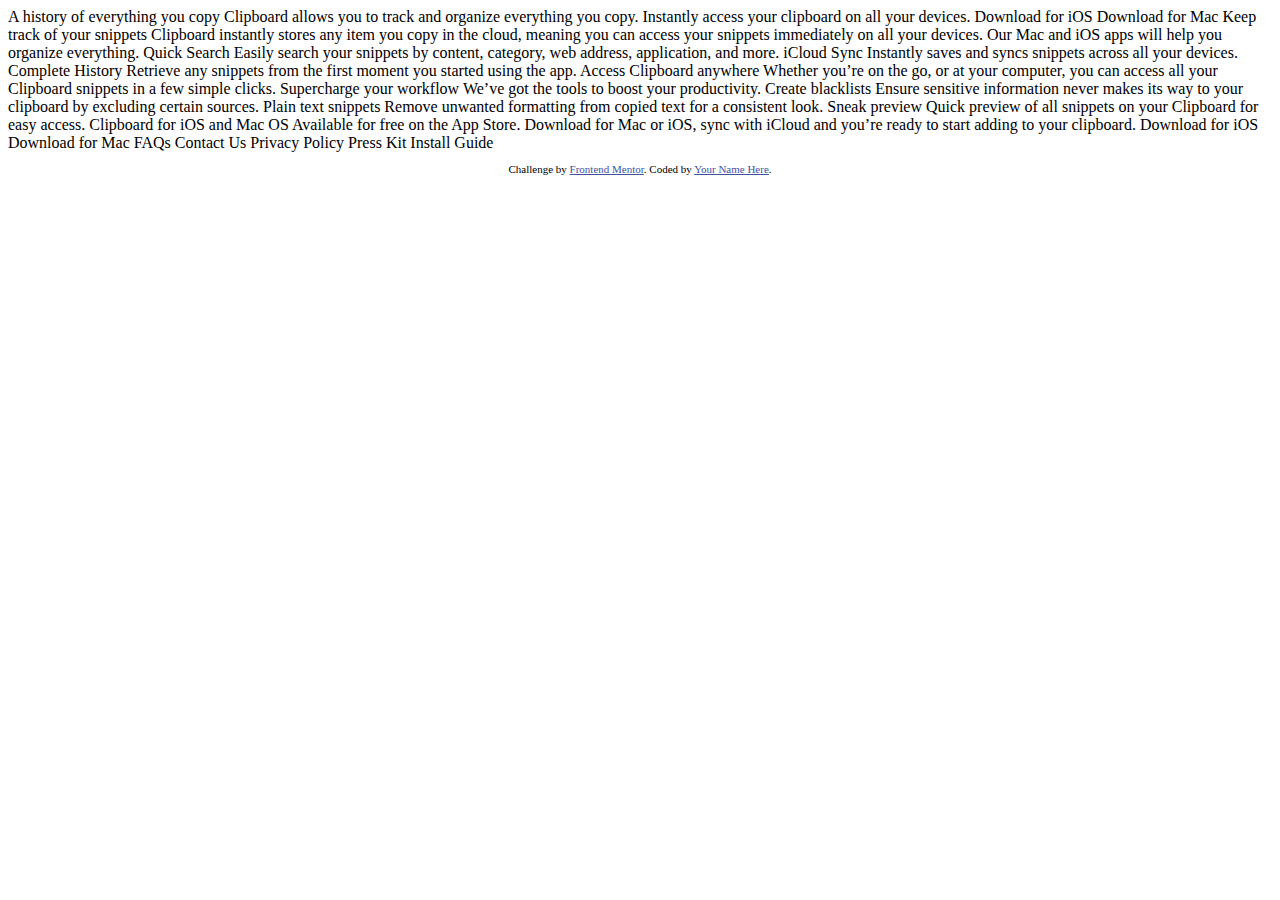
<file: clipboard-landing-page-master/index.html>
<!DOCTYPE html>
<html lang="en">
<head>
  <meta charset="UTF-8">
  <meta name="viewport" content="width=device-width, initial-scale=1.0"> <!-- displays site properly based on user's device -->

  <link rel="icon" type="image/png" sizes="32x32" href="./images/favicon-32x32.png">
  
  <title>Frontend Mentor | Clipboard landing page</title>

  <!-- Feel free to remove these styles or customise in your own stylesheet 👍 -->
  <style>
    .attribution { font-size: 11px; text-align: center; }
    .attribution a { color: hsl(228, 45%, 44%); }
  </style>
</head>
<body>

  A history of everything you copy

  Clipboard allows you to track and organize everything you 
  copy. Instantly access your clipboard on all your devices.

  Download for iOS
  Download for Mac

  Keep track of your snippets

  Clipboard instantly stores any item you copy in the cloud, 
  meaning you can access your snippets immediately on all your 
  devices. Our Mac and iOS apps will help you organize everything.

  Quick Search

  Easily search your snippets by content, category, web address, application, and more.

  iCloud Sync

  Instantly saves and syncs snippets across all your devices.

  Complete History

  Retrieve any snippets from the first moment you started using the app.

  Access Clipboard anywhere

  Whether you’re on the go, or at your computer, you can access all your Clipboard 
  snippets in a few simple clicks.

  Supercharge your workflow

  We’ve got the tools to boost your productivity.

  Create blacklists

  Ensure sensitive information never makes its way to your clipboard by excluding certain sources.

  Plain text snippets

  Remove unwanted formatting from copied text for a consistent look.

  Sneak preview

  Quick preview of all snippets on your Clipboard for easy access.

  Clipboard for iOS and Mac OS

  Available for free on the App Store. Download for Mac or iOS, sync with iCloud 
  and you’re ready to start adding to your clipboard.

  Download for iOS
  Download for Mac

  FAQs
  Contact Us
  Privacy Policy
  Press Kit
  Install Guide
  
  <footer>
    <p class="attribution">
      Challenge by <a href="https://www.frontendmentor.io?ref=challenge" target="_blank">Frontend Mentor</a>. 
      Coded by <a href="#">Your Name Here</a>.
    </p>
  </footer>
</body>
</html>
</file>
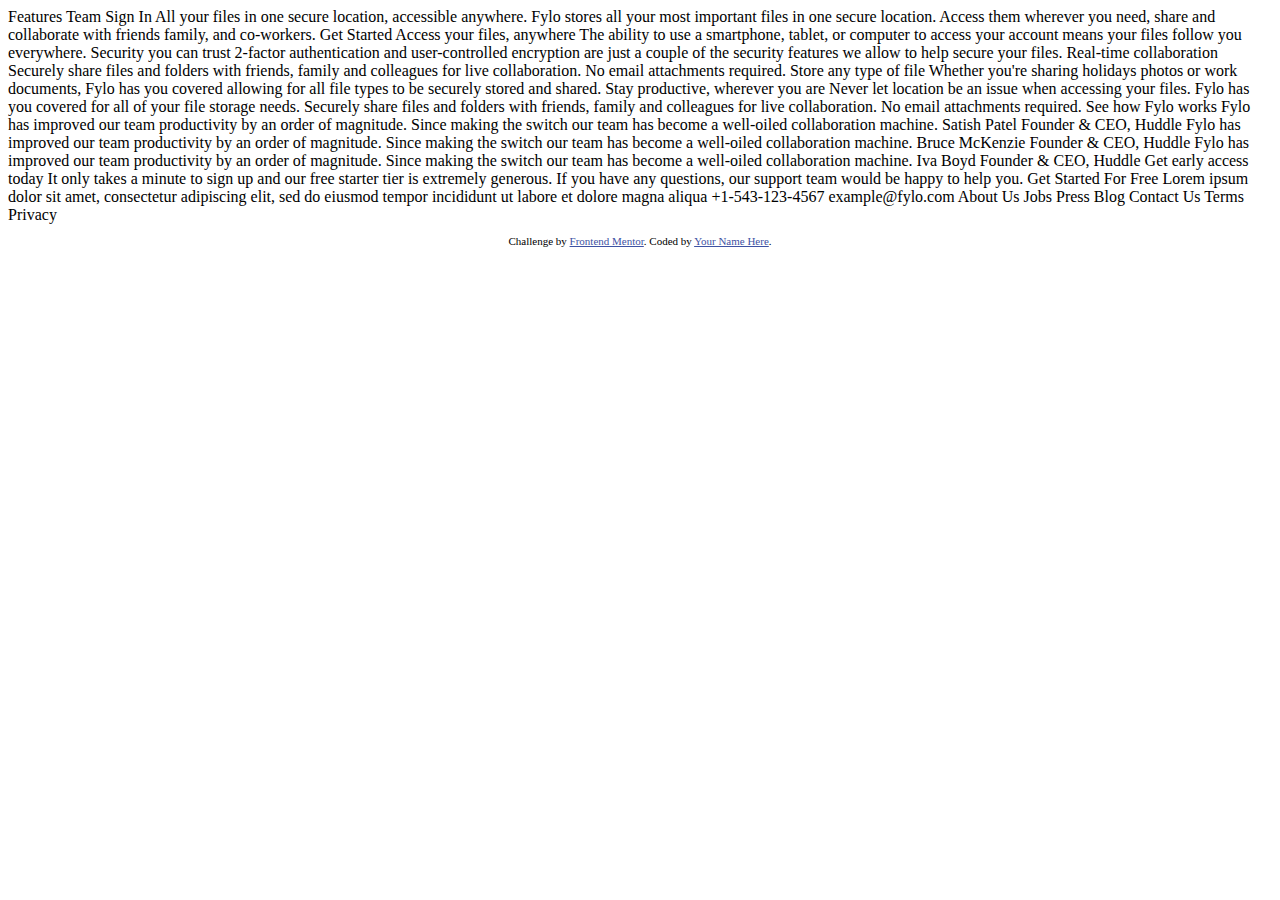
<file: fylo-dark-theme-landing-page-master/index.html>
<!DOCTYPE html>
<html lang="en">
<head>
  <meta charset="UTF-8">
  <meta name="viewport" content="width=device-width, initial-scale=1.0"> <!-- displays site properly based on user's device -->

  <link rel="icon" type="image/png" sizes="32x32" href="./images/favicon-32x32.png">
  
  <title>Frontend Mentor | Fylo landing page with dark theme and features grid</title>

  <!-- Feel free to remove these styles or customise in your own stylesheet 👍 -->
  <style>
    .attribution { font-size: 11px; text-align: center; }
    .attribution a { color: hsl(228, 45%, 44%); }
  </style>
</head>
<body>
  Features
  Team
  Sign In

  All your files in one secure location, accessible anywhere.

  Fylo stores all your most important files in one secure location. Access them wherever 
  you need, share and collaborate with friends family, and co-workers.

  Get Started

  Access your files, anywhere

  The ability to use a smartphone, tablet, or computer to access your account means your 
  files follow you everywhere.

  Security you can trust

  2-factor authentication and user-controlled encryption are just a couple of the security 
  features we allow to help secure your files.

  Real-time collaboration

  Securely share files and folders with friends, family and colleagues for live collaboration. 
  No email attachments required.

  Store any type of file

  Whether you're sharing holidays photos or work documents, Fylo has you covered allowing for all 
  file types to be securely stored and shared.

  Stay productive, wherever you are

  Never let location be an issue when accessing your files. Fylo has you covered for all of your file 
  storage needs.

  Securely share files and folders with friends, family and colleagues for live collaboration. No email 
  attachments required.

  See how Fylo works

  Fylo has improved our team productivity by an order of magnitude. Since making the switch our team has 
  become a well-oiled collaboration machine.

  Satish Patel
  Founder & CEO, Huddle

  Fylo has improved our team productivity by an order of magnitude. Since making the switch our team has 
  become a well-oiled collaboration machine.

  Bruce McKenzie
  Founder & CEO, Huddle

  Fylo has improved our team productivity by an order of magnitude. Since making the switch our team has 
  become a well-oiled collaboration machine.

  Iva Boyd
  Founder & CEO, Huddle

  Get early access today

  It only takes a minute to sign up and our free starter tier is extremely generous. If you have any 
  questions, our support team would be happy to help you.

  Get Started For Free

  Lorem ipsum dolor sit amet, consectetur adipiscing elit, sed do eiusmod tempor incididunt ut labore et 
  dolore magna aliqua

  +1-543-123-4567
  example@fylo.com

  About Us
  Jobs
  Press
  Blog

  Contact Us
  Terms
  Privacy

  <footer>
    <p class="attribution">
      Challenge by <a href="https://www.frontendmentor.io?ref=challenge" target="_blank">Frontend Mentor</a>. 
      Coded by <a href="#">Your Name Here</a>.
    </p>
  </footer>
</body>
</html>
</file>
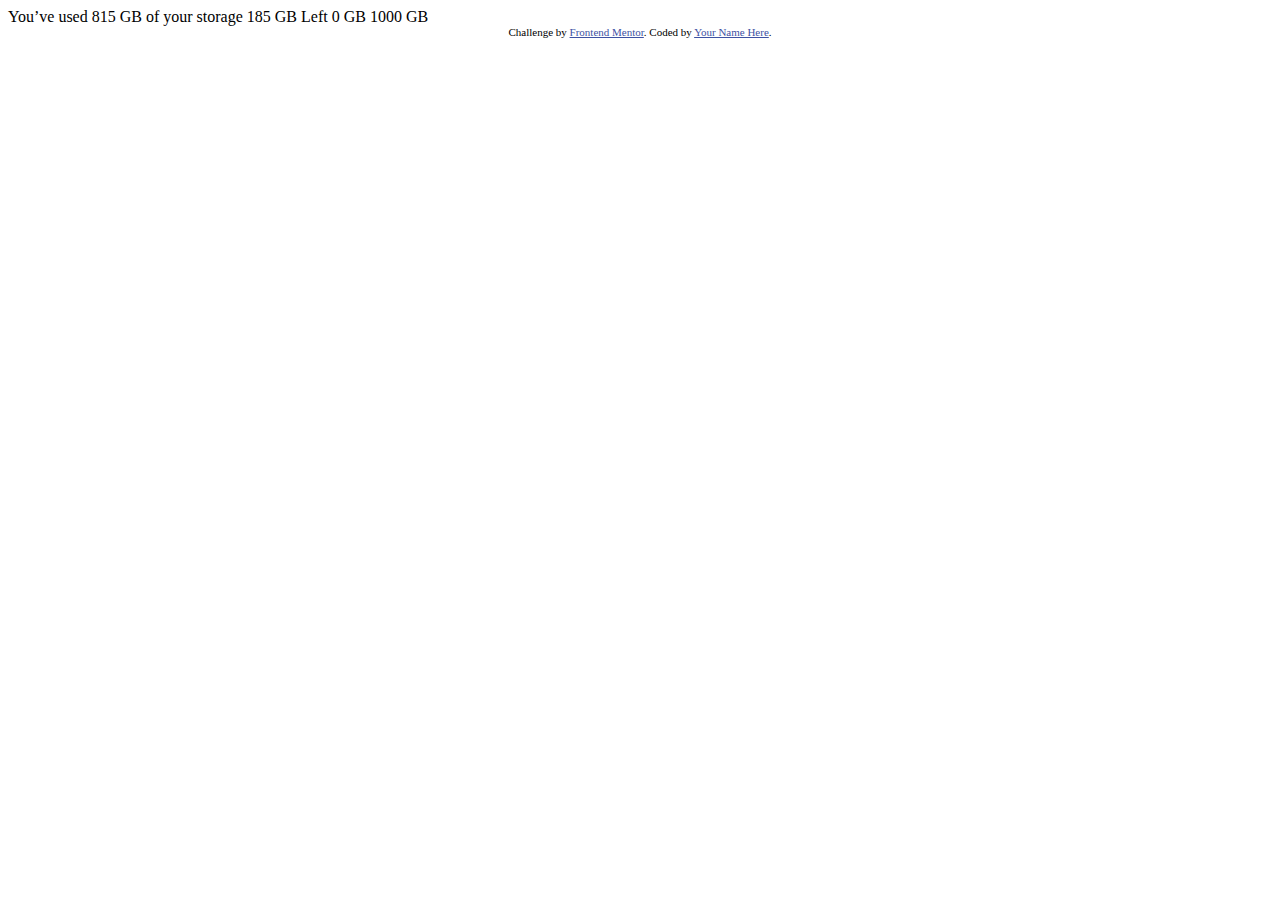
<file: fylo-data-storage-component-master/index.html>
<!DOCTYPE html>
<html lang="en">
<head>
  <meta charset="UTF-8">
  <meta name="viewport" content="width=device-width, initial-scale=1.0"> <!-- displays site properly based on user's device -->

  <link rel="icon" type="image/png" sizes="32x32" href="./images/favicon-32x32.png">
  
  <title>Frontend Mentor | Fylo data storage component</title>

  <!-- Feel free to remove these styles or customise in your own stylesheet 👍 -->
  <style>
    .attribution { font-size: 11px; text-align: center; }
    .attribution a { color: hsl(228, 45%, 44%); }
  </style>
</head>
<body>

  You’ve used 815 GB of your storage

  185 GB Left
  
  0 GB
  1000 GB
  
  <div class="attribution">
    Challenge by <a href="https://www.frontendmentor.io?ref=challenge" target="_blank">Frontend Mentor</a>. 
    Coded by <a href="#">Your Name Here</a>.
  </div>
</body>
</html>
</file>
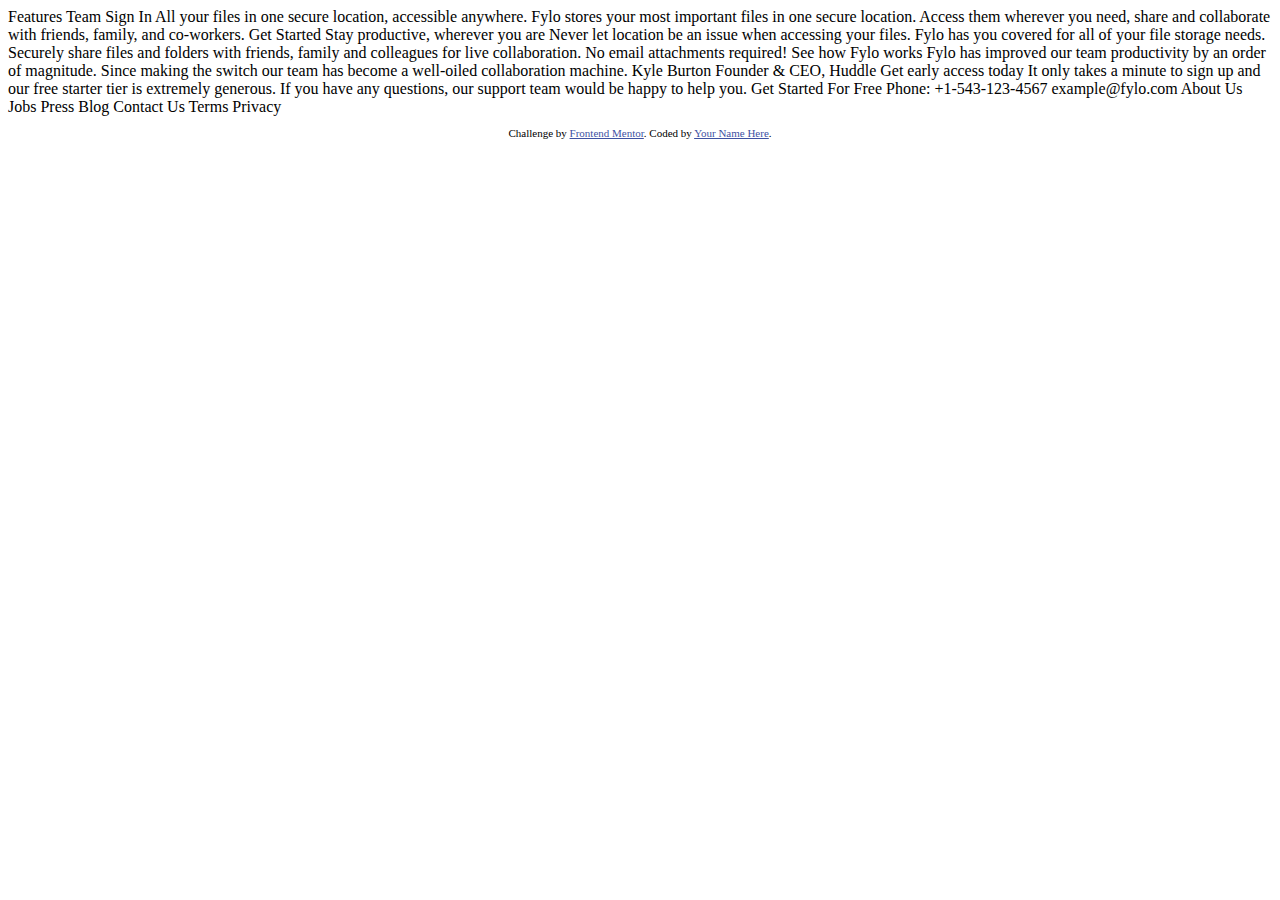
<file: fylo-landing-page-with-two-column-layout-master/index.html>
<!DOCTYPE html>
<html lang="en">
<head>
  <meta charset="UTF-8">
  <meta name="viewport" content="width=device-width, initial-scale=1.0"> <!-- displays site properly based on user's device -->

  <link rel="icon" type="image/png" sizes="32x32" href="./images/favicon-32x32.png">
  
  <title>Frontend Mentor | Fylo landing page with two column layout</title>

  <!-- Feel free to remove these styles or customise in your own stylesheet 👍 -->
  <style>
    .attribution { font-size: 11px; text-align: center; }
    .attribution a { color: hsl(228, 45%, 44%); }
  </style>
</head>
<body>

  Features
  Team
  Sign In

  All your files in one secure location, accessible anywhere.

  Fylo stores your most important files in one secure location. 
  Access them wherever you need, share and collaborate with friends, 
  family, and co-workers.

  Get Started

  Stay productive, wherever you are

  Never let location be an issue when accessing your files. Fylo has you 
  covered for all of your file storage needs.

  Securely share files and folders with friends, family and colleagues for 
  live collaboration. No email attachments required!

  See how Fylo works

  Fylo has improved our team productivity by an order of magnitude. Since 
  making the switch our team has become a well-oiled collaboration machine.

  Kyle Burton
  Founder & CEO, Huddle

  Get early access today

  It only takes a minute to sign up and our free starter tier is extremely generous. 
  If you have any questions, our support team would be happy to help you.

  Get Started For Free

  Phone: +1-543-123-4567
  example@fylo.com

  About Us
  Jobs
  Press
  Blog

  Contact Us
  Terms
  Privacy

  <footer>
    <p class="attribution">
      Challenge by <a href="https://www.frontendmentor.io?ref=challenge" target="_blank">Frontend Mentor</a>. 
      Coded by <a href="#">Your Name Here</a>.
    </p>
  </footer>
</body>
</html>
</file>
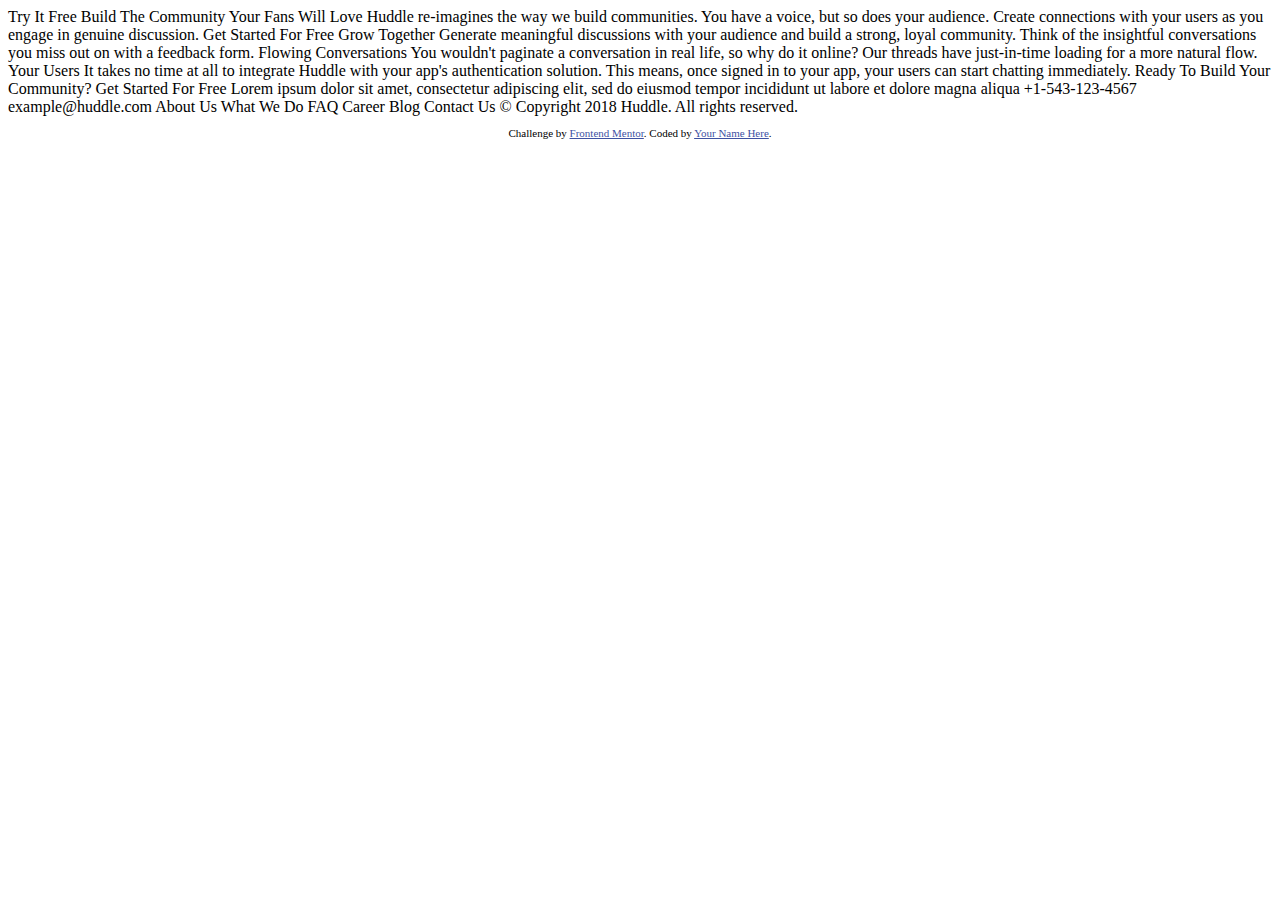
<file: huddle-landing-page-with-alternating-feature-blocks-master/index.html>
<!DOCTYPE html>
<html lang="en">
<head>
  <meta charset="UTF-8">
  <meta name="viewport" content="width=device-width, initial-scale=1.0"> <!-- displays site properly based on user's device -->

  <link rel="icon" type="image/png" sizes="32x32" href="./images/favicon-32x32.png">
  
  <title>Frontend Mentor | Huddle landing page with alternating feature blocks</title>

  <!-- Feel free to remove these styles or customise in your own stylesheet 👍 -->
  <style>
    .attribution { font-size: 11px; text-align: center; }
    .attribution a { color: hsl(228, 45%, 44%); }
  </style>
</head>
<body>

  Try It Free

  Build The Community Your Fans Will Love

  Huddle re-imagines the way we build communities. You have a voice, but so does your audience. 
  Create connections with your users as you engage in genuine discussion. 

  Get Started For Free

  Grow Together

  Generate meaningful discussions with your audience and build a strong, loyal community. 
  Think of the insightful conversations you miss out on with a feedback form. 

  Flowing Conversations

  You wouldn't paginate a conversation in real life, so why do it online? Our threads 
  have just-in-time loading for a more natural flow.

  Your Users

  It takes no time at all to integrate Huddle with your app's authentication solution. 
  This means, once signed in to your app, your users can start chatting immediately.

  Ready To Build Your Community?

  Get Started For Free

  Lorem ipsum dolor sit amet, consectetur adipiscing elit, sed do eiusmod tempor 
  incididunt ut labore et dolore magna aliqua

  +1-543-123-4567
  example@huddle.com

  About Us
  What We Do
  FAQ

  Career
  Blog
  Contact Us

  &copy; Copyright 2018 Huddle. All rights reserved.

  <footer>
    <p class="attribution">
      Challenge by <a href="https://www.frontendmentor.io?ref=challenge" target="_blank">Frontend Mentor</a>. 
      Coded by <a href="#">Your Name Here</a>.
    </p>
  </footer>
</body>
</html>
</file>
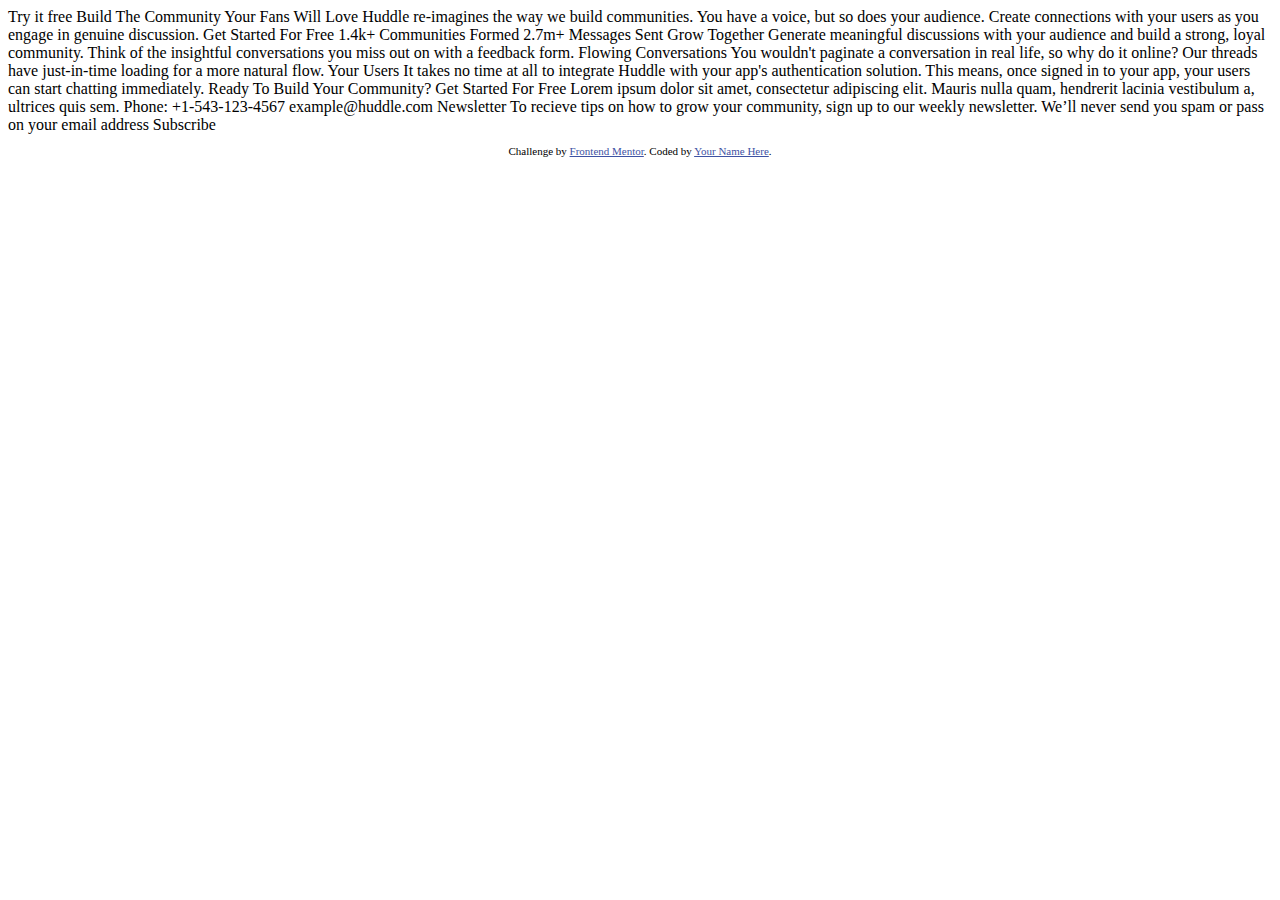
<file: huddle-landing-page-with-curved-sections-master/index.html>
<!DOCTYPE html>
<html lang="en">
<head>
  <meta charset="UTF-8">
  <meta name="viewport" content="width=device-width, initial-scale=1.0"> <!-- displays site properly based on user's device -->

  <link rel="icon" type="image/png" sizes="32x32" href="./images/favicon-32x32.png">
  
  <title>Frontend Mentor | Huddle landing page with curved sections</title>

  <!-- Feel free to remove these styles or customise in your own stylesheet 👍 -->
  <style>
    .attribution { font-size: 11px; text-align: center; }
    .attribution a { color: hsl(228, 45%, 44%); }
  </style>
</head>
<body>
  Try it free

  Build The Community Your Fans Will Love

  Huddle re-imagines the way we build communities. You have a voice, but so does 
  your audience. Create connections with your users as you engage in genuine discussion. 

  Get Started For Free

  1.4k+
  Communities Formed

  2.7m+
  Messages Sent

  Grow Together
  Generate meaningful discussions with your audience and build a strong, loyal community. 
  Think of the insightful conversations you miss out on with a feedback form. 

  Flowing Conversations
  You wouldn't paginate a conversation in real life, so why do it online? Our threads have 
  just-in-time loading for a more natural flow.

  Your Users
  It takes no time at all to integrate Huddle with your app's authentication solution. This means, 
  once signed in to your app, your users can start chatting immediately.

  Ready To Build Your Community?
  Get Started For Free

  Lorem ipsum dolor sit amet, consectetur adipiscing elit. Mauris nulla quam, hendrerit lacinia 
  vestibulum a, ultrices quis sem.
  
  Phone: +1-543-123-4567
  example@huddle.com

  Newsletter
  To recieve tips on how to grow your community, sign up to our weekly newsletter. We’ll never 
  send you spam or pass on your email address

  Subscribe

  <footer>
    <p class="attribution">
      Challenge by <a href="https://www.frontendmentor.io?ref=challenge" target="_blank">Frontend Mentor</a>. 
      Coded by <a href="#">Your Name Here</a>.
    </p>
  </footer>
</body>
</html>
</file>
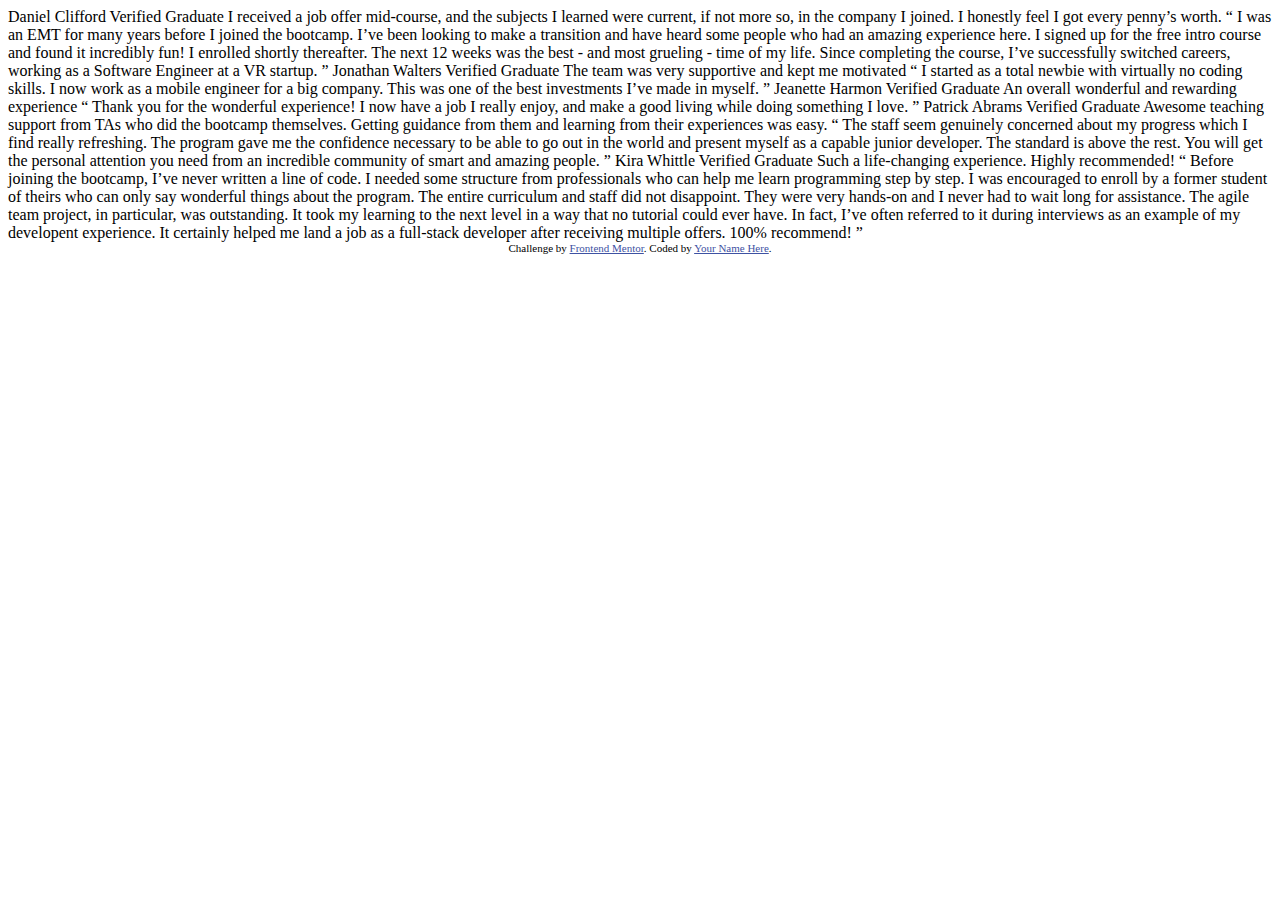
<file: testimonials-grid-section-main/index.html>
<!DOCTYPE html>
<html lang="en">
<head>
  <meta charset="UTF-8">
  <meta name="viewport" content="width=device-width, initial-scale=1.0"> <!-- displays site properly based on user's device -->

  <link rel="icon" type="image/png" sizes="32x32" href="./images/favicon-32x32.png">
  
  <title>Frontend Mentor | [Challenge Name Here]</title>

  <!-- Feel free to remove these styles or customise in your own stylesheet 👍 -->
  <style>
    .attribution { font-size: 11px; text-align: center; }
    .attribution a { color: hsl(228, 45%, 44%); }
  </style>
</head>
<body>
  Daniel Clifford
  Verified Graduate

  I received a job offer mid-course, and the subjects I learned were current, if not more so, 
  in the company I joined. I honestly feel I got every penny’s worth.

  “ I was an EMT for many years before I joined the bootcamp. I’ve been looking to make a 
  transition and have heard some people who had an amazing experience here. I signed up 
  for the free intro course and found it incredibly fun! I enrolled shortly thereafter. 
  The next 12 weeks was the best - and most grueling - time of my life. Since completing 
  the course, I’ve successfully switched careers, working as a Software Engineer at a VR startup. ”

  Jonathan Walters
  Verified Graduate

  The team was very supportive and kept me motivated

  “ I started as a total newbie with virtually no coding skills. I now work as a mobile engineer 
  for a big company. This was one of the best investments I’ve made in myself. ”

  Jeanette Harmon
  Verified Graduate

  An overall wonderful and rewarding experience

  “ Thank you for the wonderful experience! I now have a job I really enjoy, and make a good living 
  while doing something I love. ”

  Patrick Abrams
  Verified Graduate

  Awesome teaching support from TAs who did the bootcamp themselves. Getting guidance from them and 
  learning from their experiences was easy.

  “ The staff seem genuinely concerned about my progress which I find really refreshing. The program 
  gave me the confidence necessary to be able to go out in the world and present myself as a capable 
  junior developer. The standard is above the rest. You will get the personal attention you need from 
  an incredible community of smart and amazing people. ”

  Kira Whittle
  Verified Graduate

  Such a life-changing experience. Highly recommended!

  “ Before joining the bootcamp, I’ve never written a line of code. I needed some structure from 
  professionals who can help me learn programming step by step. I was encouraged to enroll by a former 
  student of theirs who can only say wonderful things about the program. The entire curriculum and staff 
  did not disappoint. They were very hands-on and I never had to wait long for assistance. The agile team 
  project, in particular, was outstanding. It took my learning to the next level in a way that no tutorial 
  could ever have. In fact, I’ve often referred to it during interviews as an example of my developent 
  experience. It certainly helped me land a job as a full-stack developer after receiving multiple offers. 
  100% recommend! ”
  
  <div class="attribution">
    Challenge by <a href="https://www.frontendmentor.io?ref=challenge" target="_blank">Frontend Mentor</a>. 
    Coded by <a href="#">Your Name Here</a>.
  </div>
</body>
</html>
</file>
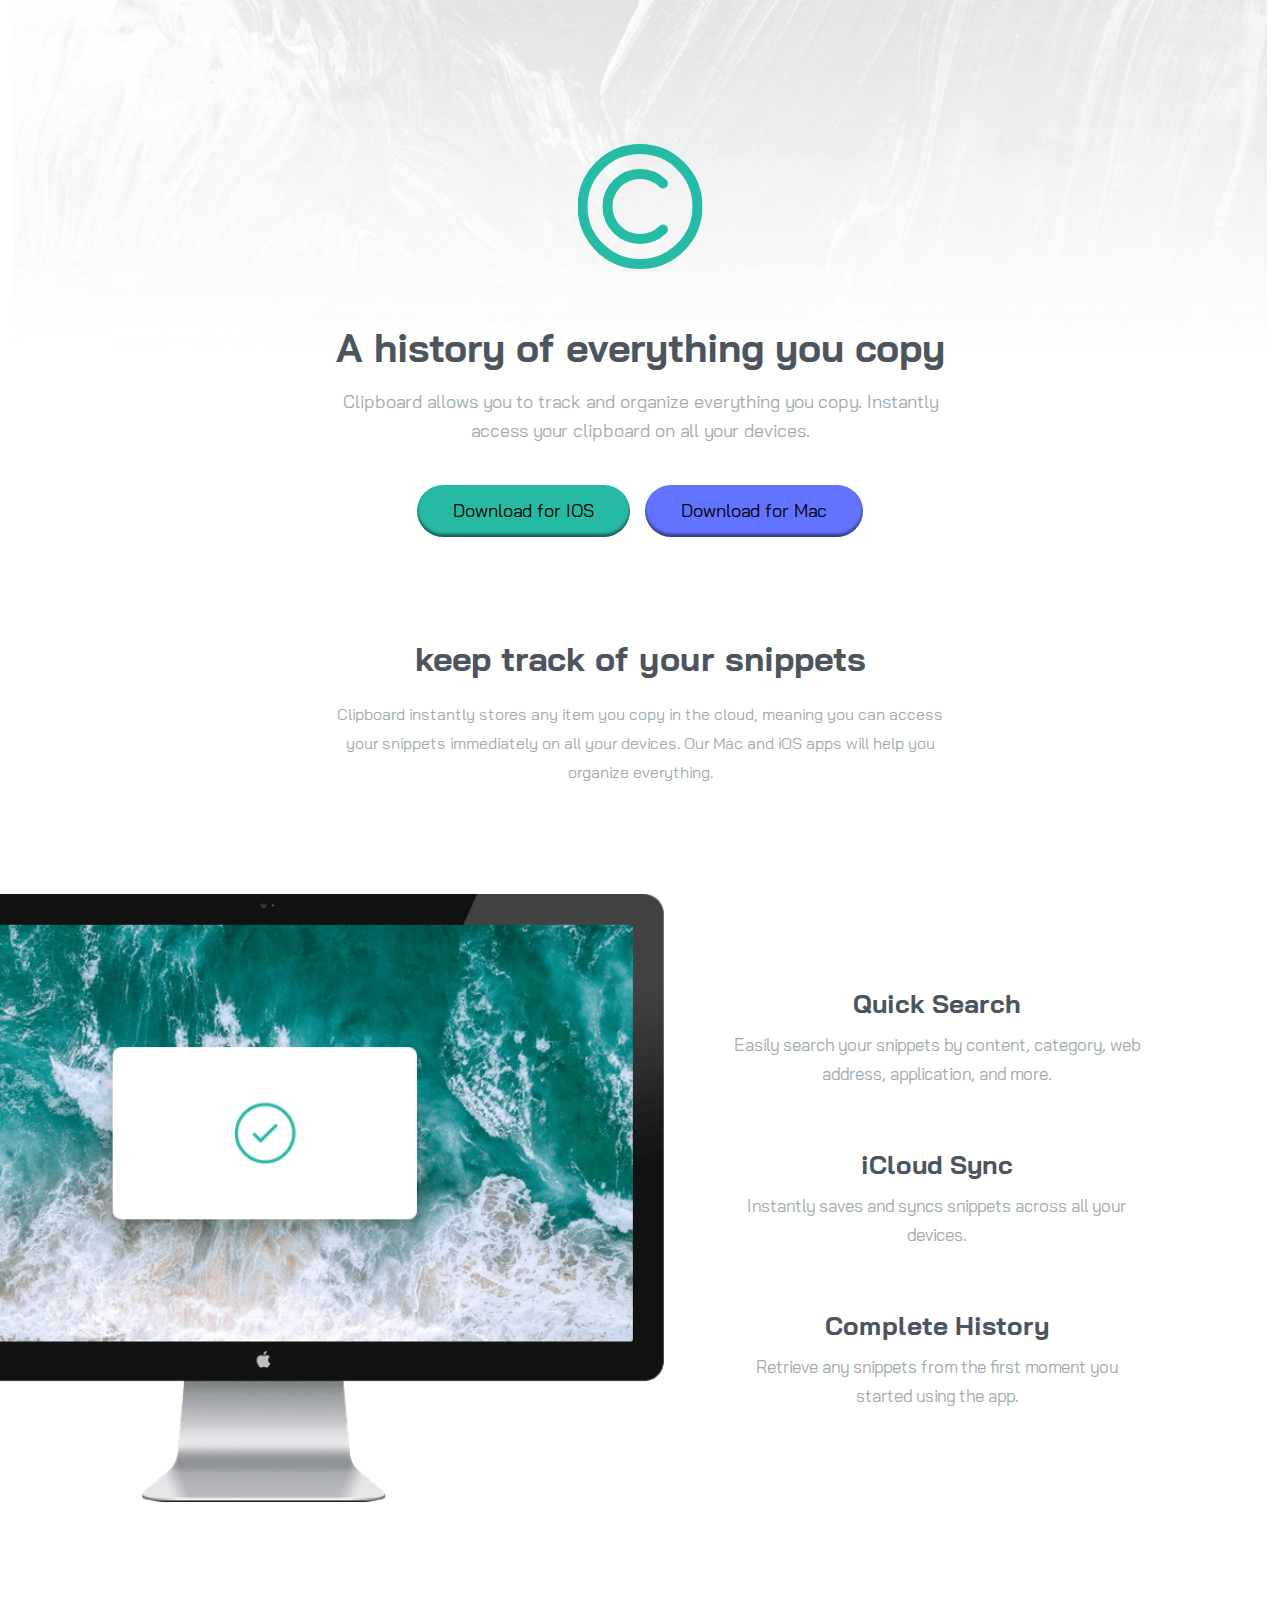
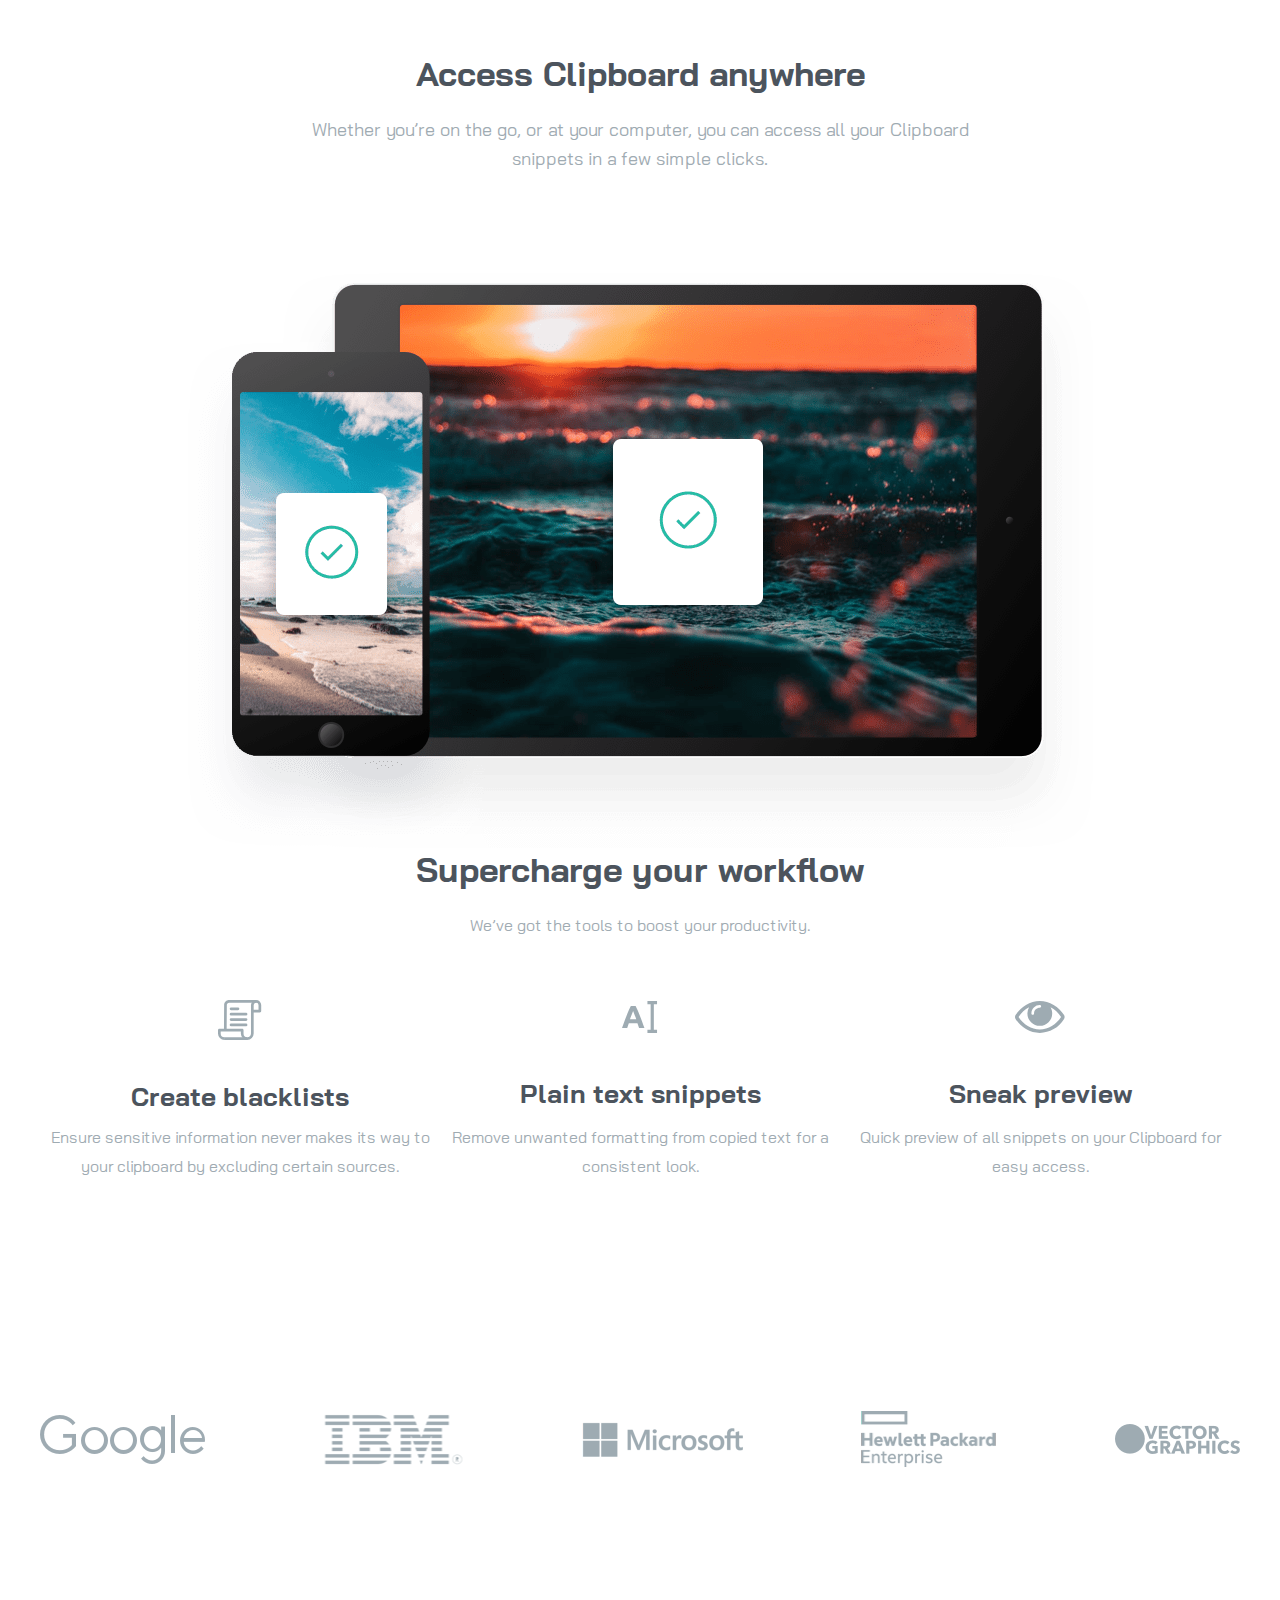
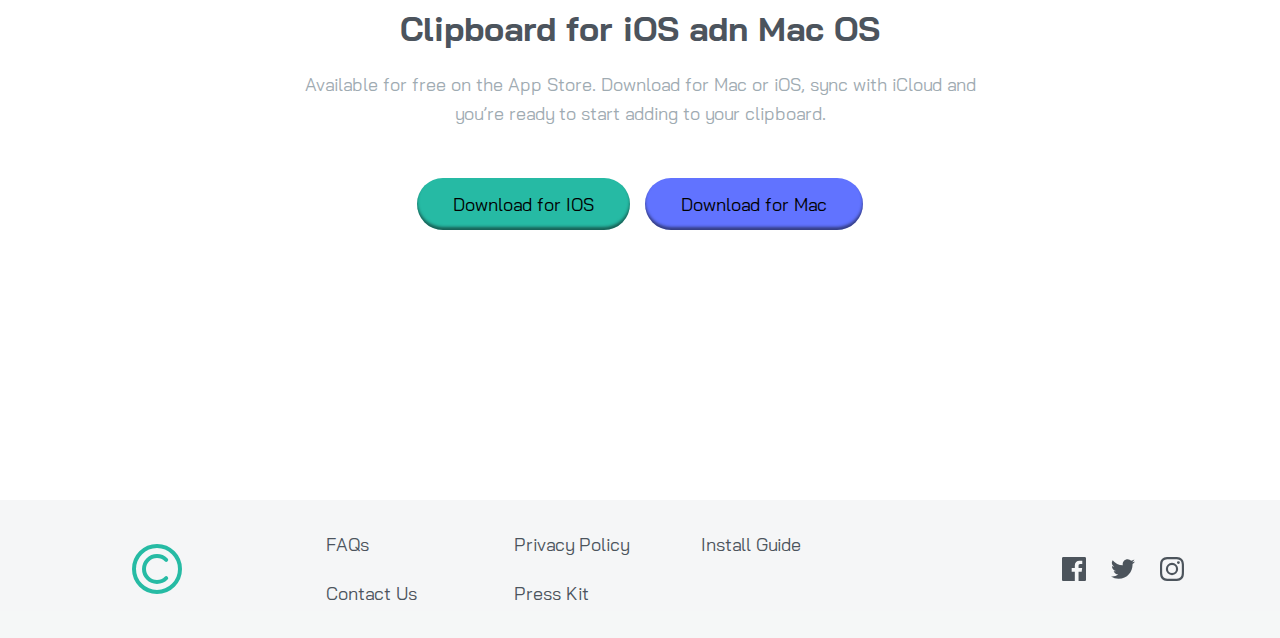
<file: clipboard-landing-page-master/solution/index.html>
<!DOCTYPE html>
<html lang="en">
<head>
    <meta charset="UTF-8">
    <meta name="viewport" content="width=device-width, initial-scale=1.0">
    <link rel="shortcut icon" href="./images/favicon-32x32.png">
    <link href="https://fonts.googleapis.com/css2?family=Bai+Jamjuree:wght@400;600&display=swap" rel="stylesheet">
    <link rel="stylesheet" href="./styles.css">
    <title>Landing Page</title>
</head>
<body>
    <main>
        <section id="header">
            <img src="./images/logo.svg" alt="Logo">
        </section> 

        <section id="text-header" class="small-section">
            <h1>A history of everything you copy</h1>
            <p>Clipboard allows you to track and organize everything you 
                copy. Instantly access your clipboard on all your devices.</p>
            <div class="box-buttons">
                <button id="ios">Download for IOS</button>
                <button id="mac">Download for Mac</button>
            </div>

            <h2>keep track of your snippets</h2>
            <p>Clipboard instantly stores any item you copy in the cloud, 
                meaning you can access your snippets immediately on all your 
                devices. Our Mac and iOS apps will help you organize everything.</p>
        </section> 

        <section id="advantages">
            <div class="box-pc">
                <img src="./images/image-computer.png" alt="">
            </div>
            <div class="box-texts">
                <div class="box-text box1">
                    <h3>Quick Search</h3>
                    <p>Easily search your snippets by content, category, web address, application, and more.</p>
                </div>
                <div class="box-text box2">
                    <h3>iCloud Sync</h3>
                    <p>Instantly saves and syncs snippets across all your devices.</p>
                </div>
                <div class="box-text box3">
                    <h3>Complete History</h3>
                    <p>Retrieve any snippets from the first moment you started using the app.</p>
                </div>
            </div>
        </section>

        <section id="access">
            <h2>Access Clipboard anywhere</h2>
            <p>Whether you’re on the go, or at your computer, you can access all your Clipboard snippets in a few simple clicks.</p>
            <img src="./images/image-devices.png" alt="celular e tablet">
        </section>

        <section id="tools">
            <h2>Supercharge your workflow</h2>
            <p>We’ve got the tools to boost your productivity.</p>
            <div class="container-tools">
                <div class="box-tools">
                    <img src="./images/icon-blacklist.svg" alt="icone de lista">
                    <h3>Create blacklists</h3>
                    <p>Ensure sensitive information never makes its way to your clipboard by excluding certain sources.</p>
                </div>
                <div class="box-tools">
                    <img src="./images/icon-text.svg" alt="icone A">
                    <h3>Plain text snippets</h3>
                    <p>Remove unwanted formatting from copied text for a consistent look.</p>
                </div>
                <div class="box-tools">
                    <img src="./images/icon-preview.svg" alt="icone de olho">
                    <h3>Sneak preview</h3>
                    <p>Quick preview of all snippets on your Clipboard for easy access.</p>
                </div>
            </div>
            
        </section>
        
        <section id="companies">
            <img src="./images/logo-google.png" alt="">
            <img src="./images/logo-ibm.png" alt="">
            <img src="./images/logo-microsoft.png" alt="">
            <img src="./images/logo-hp.png" alt="">
            <img src="./images/logo-vector-graphics.png" alt="">
        </section>

        <section id="text-footer">
            <h2>Clipboard for iOS adn Mac OS</h2>
            <p>Available for free on the App Store. Download for Mac or iOS, sync with iCloud and you’re ready to start adding to your clipboard.</p>
            <div class="box-buttons">
                <button id="ios">Download for IOS</button>
                <button id="mac">Download for Mac</button>
            </div>
        </section>
    </main>
    <footer>
        <div class="logo">
            <img src="./images/logo.svg" alt="">
        </div>
        <div class="info">
            <div class="box-p">
                <p>FAQs</p>
                <p>Privacy Policy</p>
                <p>Install Guide</p>
                <p>Contact Us</p>
                <p>Press Kit</p>
                
            </div>
        </div>
        <div class="social-midias">
            <img src="./images/icon-facebook.svg" alt="">
            <img src="./images/icon-twitter.svg" alt="">
            <img src="./images/icon-instagram.svg" alt="">
        </div>
    </footer>
</body>
</html>
</file>
<file: clipboard-landing-page-master/solution/styles.css>
*{
    margin: 0;
    padding: 0;
    box-sizing: border-box;
    font-family: 'Bai Jamjuree', sans-serif;
}

html, body{
    height: 100%;
}

h1,h2,h3{
    text-align: center;
    color: hsl(210, 10%, 33%);
}

h2{
    font-size: 34px;
    margin-bottom: 20px;
}

h3{
    margin-bottom: 10px;
    font-size: 26px;
}

p {
    color: hsl(201, 11%, 66%);
    line-height: 29px;
    text-align: center;
}

section:not(1) {
    margin-bottom: 200px;
}

main{
    display: flex;
    flex-direction: column;
    justify-content: center;
    align-items: center;
    padding: 0 1%;
}

.small-section{
    width: 100%;
    max-width: 620px;
}

#header{
    width: 100%;
    height: 360px;
    background-image: url('./images/bg-header-desktop.png');
    background-size: 100% 100%;
    background-repeat: no-repeat;
}

#header img {
    width: 125px;
    height: 125px;
    position: relative;
    top:40%;
    left: 50%;
    transform: translateX(-50%);
}

#text-header{
    transform: translateY(-8%);
    text-align: center;
    margin-bottom: 70px;
}

#text-header h1{
    font-size: 39px;
    margin-bottom: 15px;
}

#text-header p:first-of-type{
    font-size: 18px;
    margin-bottom: 40px;
}

.box-buttons{
    margin-bottom: 100px;
    display: flex;
    justify-content: center;
    align-items: center;
}

.box-buttons button {
    font-size: 18px;
    padding: .8em 2em;
    border-radius: 30px;
    outline: none;
    border: 0;
    box-shadow: 0px -3px 3px rgba(10, 10, 10,.5) inset;
    cursor: pointer;
    transition: background-color .4s, transform .4s;
}

#ios{
    margin-right: 15px;
    background-color: hsl(171, 66%, 44%);
    
}

#ios:hover{
    background-color: hsla(171, 66%, 44%, .9);
    transform: scale(1.04);
}

#mac{
    background-color: hsl(233, 100%, 69%);
}

#mac:hover{
    background-color: hsla(233, 100%, 69%,.9);
    transform: scale(1.04);
}

#advantages{
    width: 100%;
    display: flex;
    align-items: center;
    justify-content: center;
    margin-bottom: 150px;
}

#advantages .box-pc {
    flex:2;
    display: flex;
    justify-content: center;
    align-items: center;
    transform: translateX(-20%);
}

#advantages .box-pc img {
    width: 100%;
    max-width: 800px;
}

#advantages .box-texts {
    flex:1;
    width: 100%;
    padding: 50px 0px;
    display: flex;
    flex-direction: column;
    transform: translateX(-29%);
}

#advantages .box-text:nth-of-type(2){
    margin: 60px 0;
}

#advantages .box-texts p{
    font-size: 17px;
}

#access {
    padding: 0 1%;
    width: 100%;
    display: flex;
    flex-direction: column;
    justify-content: center;
    align-items: center;
}

#access p{
    font-size: 18px;
    max-width: 680px;
    margin-bottom: 100px;
    text-align: center;
}

#access img {
    width: 100%;
    max-width: 905px;
}

#tools{
    width: 100%;
    display: flex;
    flex-direction: column;
    align-items: center;
    margin-bottom: 170px;
}

#tools p{
    margin-bottom: 60px;
}

#tools .container-tools{
    margin: 0 auto;
    max-width: 1200px;
    display: flex;
    align-items: flex-end;
    align-content: flex-end;
    justify-content: space-between;
    justify-items: flex-end;
}

#tools .box-tools{
    min-height: 15em;
    flex: 1;
    display: flex;
    flex-direction: column;
    align-items: center;
    align-content: flex-start;
    justify-content: space-between;
    text-align: center;
}

#tools .box-tools img{
    margin-bottom: 40px;
}

#companies {
    width: 100%;
    max-width: 1220px;
    margin-bottom: 140px;
    display: flex;
    flex-wrap: wrap;
    justify-content: space-between;
    align-items: center;
    
}

#companies img {
    padding: 0 10px;
}



#text-footer{
    width: 100%;
    display: flex;
    flex-direction: column;
    justify-content: space-between;
    align-items: center;
    margin-bottom: 170px;
}

#text-footer p{
    text-align: center;
    font-size: 18px;
    max-width: 700px;
    margin-bottom: 50px;
}

footer{
    width: 100%;
    background-color: hsla(201, 11%, 66%, .1);
    display: flex;
    justify-content: space-between;
    align-items: center;
}

footer div:first-of-type,
footer div:last-of-type{
    display: flex;
    justify-content: center;
    align-items: center;
}

footer .logo{
    flex:1;
}

.logo img {
    width: 50px;
    height: 50px;
}

footer .info{
    flex: 2;
    display: flex;
    align-items: center;
    justify-content: flex-start;
    padding: 30px 1%;
}

.info .box-p{
    max-width: 1300px;
    display: flex;
    flex-wrap: wrap;
    align-items: center;
    justify-content: start;
    
}

.box-p p {
    text-align: left;
    width: 30%;
    font-size: 18px;
    color:hsl(210, 10%, 33%);
    padding-right: 40px;
}

.box-p p:nth-of-type(1),
.box-p p:nth-of-type(2),
.box-p p:nth-of-type(3){
    margin-bottom: 20px;
}

footer .social-midias{
    flex: 1;
}

.social-midias img:nth-of-type(2) {
    margin: 0 25px;
}

@media (max-width:1200px){
    #tools .container-tools{
        flex-wrap: wrap;
    }
    #tools .box-tools{
        flex: none;
        width: 48%;
    }
}

@media (max-width:1070px){
    footer{
        padding: 0 2%;
    }
    footer .logo{
        flex:0.6;
    }
    
    footer .social-midias{
        flex: 0.6;
    }
    footer .info{
        flex: 2.8;
        display: flex;
        align-items: center;
        justify-content: center;
        padding: 30px 0;
    }
    
    .info .box-p{
        width: 100%;
        display: flex;
        flex-wrap: wrap;
        align-items: center;
        justify-content: center;
        
    }
    
    .box-p p {
        text-align: center;
        width: 30%;
        font-size: 18px;
        color:hsl(210, 10%, 33%);
        padding-right: 20px;
    }
    
    .box-p p:nth-of-type(1),
    .box-p p:nth-of-type(2),
    .box-p p:nth-of-type(3){
        margin-bottom: 20px;
    }
    
}

@media (max-width:920px){
    #companies{
        justify-content: center;
    }
    #companies img {
        padding: 0 30px;
        min-width: 180px;
        margin-bottom: 40px;
    }
}

@media (max-width:768px){
    h2{
        font-size: 30px;
    }
    h3{
        font-size: 22px;
    }
    p{
        font-size: 16px;
    }

    #advantages{
        flex-direction: column;
    }

    #advantages .box-pc{
        transform: translateX(0);
    }

    #advantages .box-texts{
        transform: translateX(0);
    }

    .box-text{
        width: 90%;
        margin: 0 auto;
        max-width: 500px;
        text-align: center;
    }

    #advantages .box-text:nth-of-type(2){
        margin: 60px auto;
    }

    #tools .container-tools{
        flex-direction: column;
        align-content: center;
    }

    #tools .box-tools{
        max-width: 500px;
        width: 90%;
    }

    .box-p p {
        padding-right: 0;
    }

    .box-p p:nth-of-type(1),
    .box-p p:nth-of-type(2),
    .box-p p:nth-of-type(3){
    margin-bottom: 20px;
}

    .box-p p {
        width: 100%;
        margin-bottom: 20px;
    }

}

@media (max-width:500px){
    .box-buttons{
        width: 100%;
        flex-direction: column;
    }

    #ios{
        margin-right: 0;
        margin-bottom: 20px;
    }

    .box-buttons button{
        width: 90%;
    }

    footer{
        flex-direction: column;
    }
    
}
</file>
